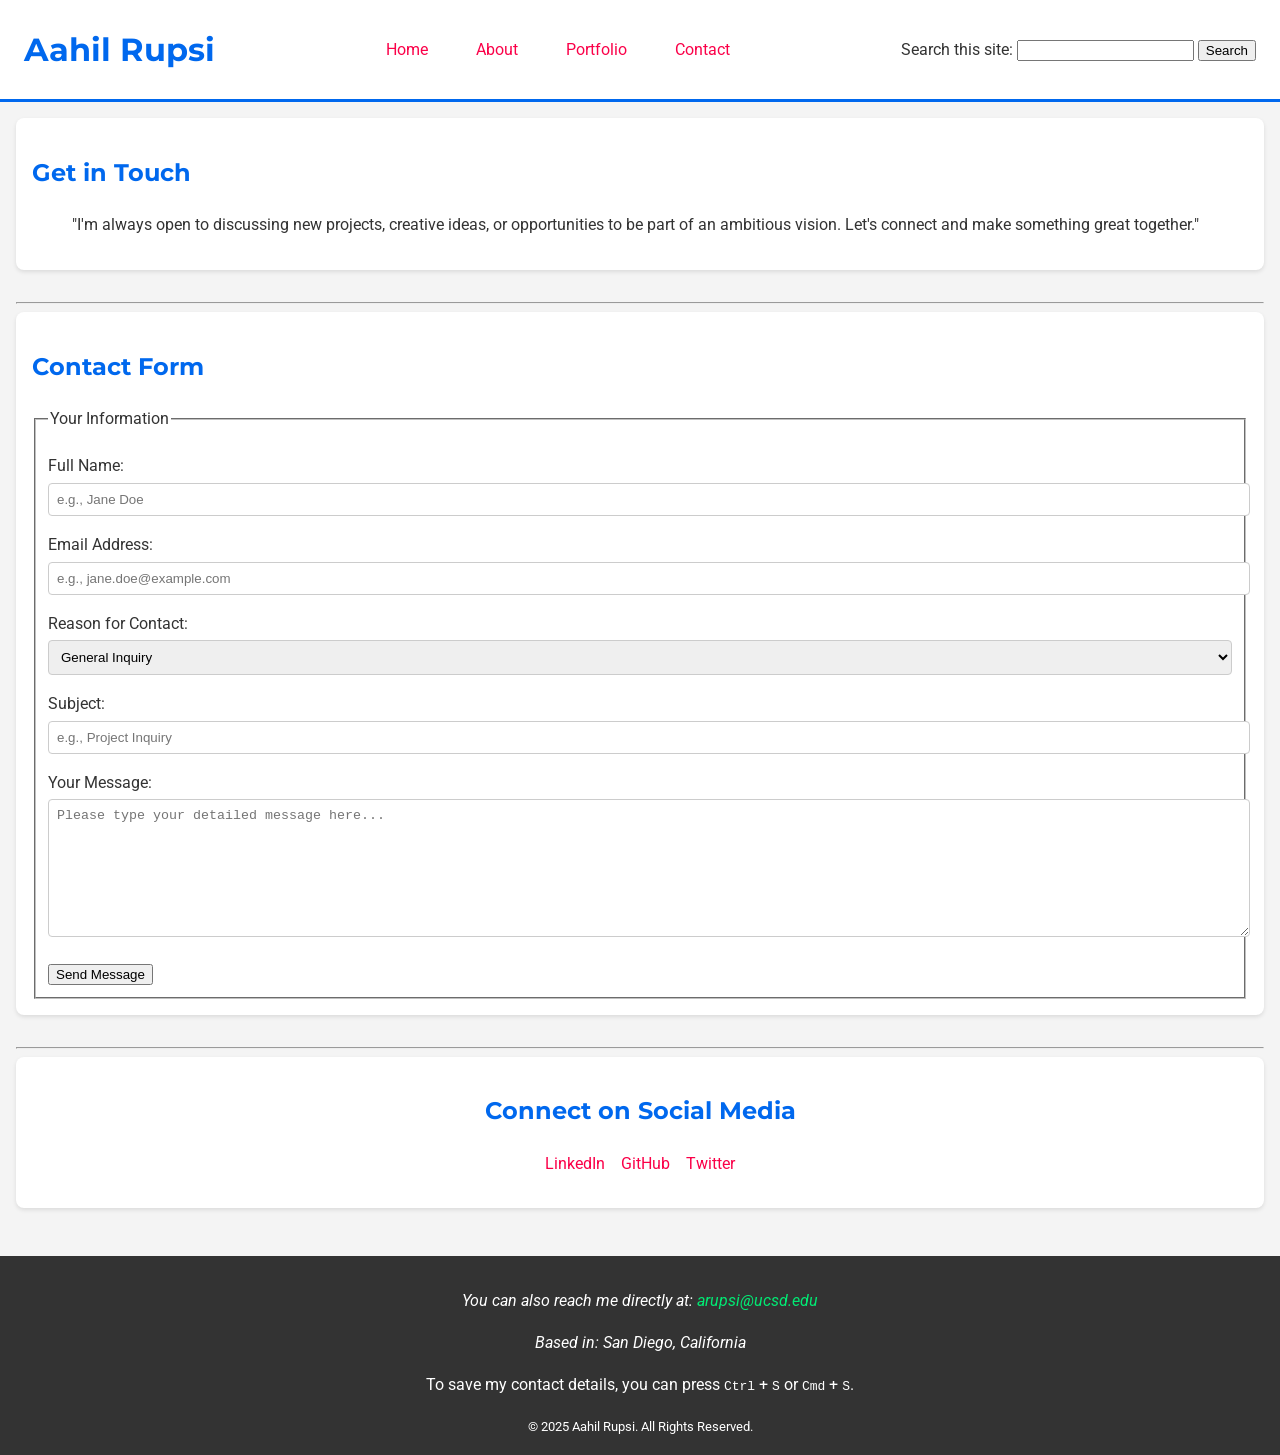
<file: contact.html>
<!DOCTYPE html>
<html lang="en">
<head>
    <meta charset="UTF-8">
    <meta name="viewport" content="width=device-width, initial-scale=1.0">
    <meta name="description" content="Contact Aahil Rupsi for project inquiries, collaborations, or to say hello.">
    <meta name="keywords" content="contact, email, form, Aahil Rupsi, web developer">
    <title>Aahil Rupsi - Contact</title>
    <link rel="stylesheet" href="style.css">
</head>
<body>

    <header>
        <h1>Aahil Rupsi</h1>
        <button class="hamburger-menu" aria-label="Toggle menu" aria-expanded="false">
            <span class="hamburger-box">
                <span class="hamburger-inner"></span>
            </span>
        </button>
        <nav class="main-nav">
            <ul>
                <li><a href="index.html">Home</a></li>
                <li><a href="about.html">About</a></li>
                <li><a href="portfolio.html">Portfolio</a></li>
                <li><a href="contact.html">Contact</a></li>
            </ul>
        </nav>
        <search>
            <form action="/search">
                <label for="search-input">Search this site:</label>
                <input type="search" id="search-input" name="q">
                <button type="submit">Search</button>
            </form>
        </search>
    </header>

    <main>
        <section id="contact-intro">
            <h1>Get in Touch</h1>
            <blockquote>
                <p>"I'm always open to discussing new projects, creative ideas, or opportunities to be part of an ambitious vision. Let's connect and make something great together."</p>
            </blockquote>
        </section>

        <hr>

        <section id="contact-form-section">
            <h2>Contact Form</h2>
            <form action="#" method="post" class="contact-form">
                <fieldset>
                    <legend>Your Information</legend>
                    
                    <p>
                        <label for="name">Full Name:</label>
                        <input type="text" id="name" name="user_name" placeholder="e.g., Jane Doe" required>
                    </p>
                    
                    <p>
                        <label for="email">Email Address:</label>
                        <input type="email" id="email" name="user_email" placeholder="e.g., jane.doe@example.com" required>
                    </p>

                    <p>
                        <label for="inquiry-type">Reason for Contact:</label>
                        <select id="inquiry-type" name="inquiry_type">
                            <option value="general" selected>General Inquiry</option>
                            <option value="project">Project Proposal</option>
                            <option value="collaboration">Collaboration Opportunity</option>
                            <option value="feedback">Website Feedback</option>
                        </select>
                    </p>

                    <p>
                        <label for="subject">Subject:</label>
                        <input type="text" id="subject" name="subject" list="subject-suggestions" placeholder="e.g., Project Inquiry" required>
                        <datalist id="subject-suggestions">
                            <option value="Project Inquiry"></option>
                            <option value="Question about a project"></option>
                            <option value="Coffee Chat"></option>
                            <option value="Collaboration Idea"></option>
                        </datalist>
                    </p>

                    <p>
                        <label for="message">Your Message:</label>
                        <textarea id="message" name="user_message" rows="8" placeholder="Please type your detailed message here..." required></textarea>
                    </p>

                    <button type="submit">Send Message</button>
                </fieldset>
            </form>
        </section>

        <hr>

        <section id="social-links" class="social-links-section">
            <h2>Connect on Social Media</h2>
            <ul class="social-list">
                <li><a href="https://www.linkedin.com/" target="_blank" rel="noopener noreferrer">LinkedIn</a></li>
                <li><a href="https://github.com/" target="_blank" rel="noopener noreferrer">GitHub</a></li>
                <li><a href="https://twitter.com/" target="_blank" rel="noopener noreferrer">Twitter</a></li>
            </ul>
        </section>
    </main>

    <footer>
        <address>
            <p>You can also reach me directly at: <a href="mailto:arupsi@ucsd.edu">arupsi@ucsd.edu</a></p>
            <p>Based in: San Diego, California</p>
        </address>
        <p>To save my contact details, you can press <kbd>Ctrl</kbd> + <kbd>S</kbd> or <kbd>Cmd</kbd> + <kbd>S</kbd>.</p>
        <small>&copy; <time datetime="2025">2025</time> Aahil Rupsi. All Rights Reserved.</small>
    </footer>

    <script>
        const hamburgerMenu = document.querySelector('.hamburger-menu');
        const mainNav = document.querySelector('.main-nav');

        hamburgerMenu.addEventListener('click', () => {
            mainNav.classList.toggle('is-active');
            const isExpanded = mainNav.classList.contains('is-active');
            hamburgerMenu.setAttribute('aria-expanded', isExpanded);
        });
    </script>

</body>
</html>
</file>
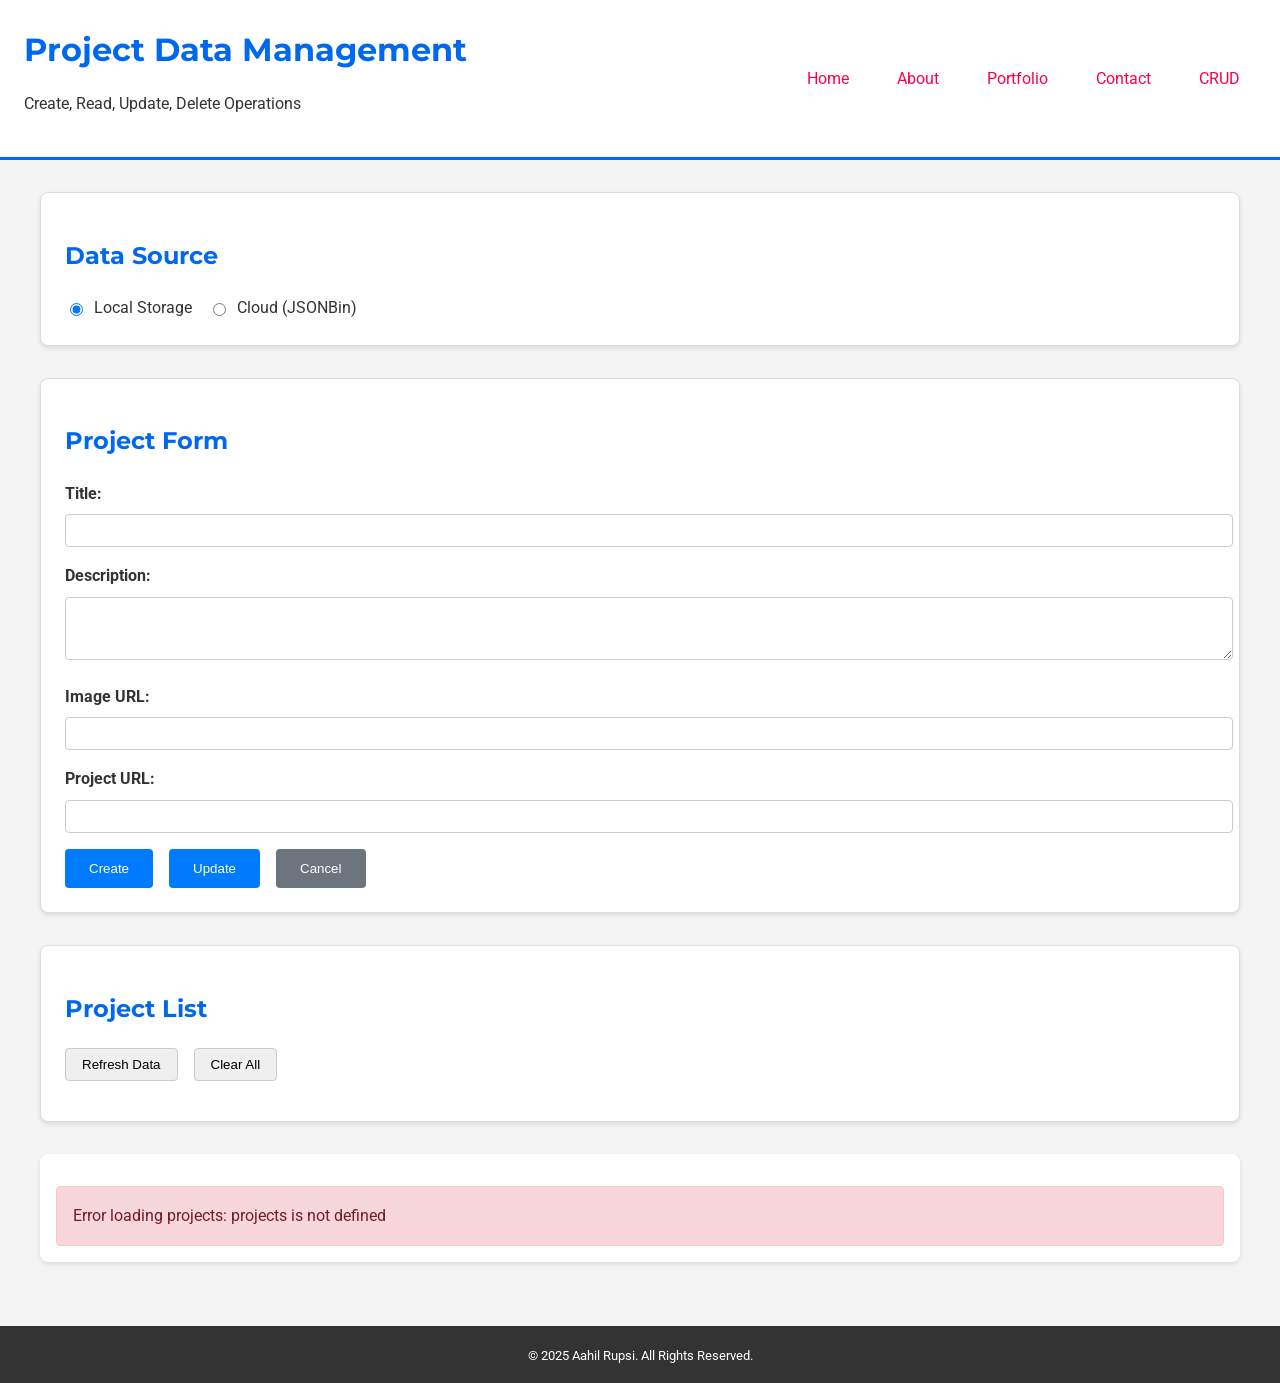
<file: crud.html>
<!DOCTYPE html>
<html lang="en">
<head>
    <meta charset="UTF-8">
    <meta name="viewport" content="width=device-width, initial-scale=1.0">
    <meta name="description" content="CRUD operations for project data management">
    <title>CRUD Operations - Aahil Rupsi Portfolio</title>
    <link rel="stylesheet" href="style.css">
</head>
<body>
    <header>
        <hgroup>
            <h1>Project Data Management</h1>
            <p>Create, Read, Update, Delete Operations</p>
        </hgroup>
        <button class="hamburger-menu" aria-label="Toggle menu" aria-expanded="false">
            <span class="hamburger-box">
                <span class="hamburger-inner"></span>
            </span>
        </button>
        <nav class="main-nav">
            <ul>
                <li><a href="index.html">Home</a></li>
                <li><a href="about.html">About</a></li>
                <li><a href="portfolio.html">Portfolio</a></li>
                <li><a href="contact.html">Contact</a></li>
                <li><a href="crud.html" aria-current="page">CRUD</a></li>
            </ul>
        </nav>
    </header>

    <main class="crud-main">
        <section class="crud-controls">
            <h2>Data Source</h2>
            <div class="data-source-toggle">
                <label>
                    <input type="radio" name="dataSource" value="local" checked>
                    Local Storage
                </label>
                <label>
                    <input type="radio" name="dataSource" value="remote">
                    Cloud (JSONBin)
                </label>
            </div>
        </section>

        <section class="crud-form">
            <h2>Project Form</h2>
            <form id="project-form">
                <input type="hidden" id="project-id" name="projectId">
                
                <div class="form-group">
                    <label for="project-title">Title:</label>
                    <input type="text" id="project-title" name="title" required>
                </div>

                <div class="form-group">
                    <label for="project-description">Description:</label>
                    <textarea id="project-description" name="description" required rows="3"></textarea>
                </div>

                <div class="form-group">
                    <label for="project-image-url">Image URL:</label>
                    <input type="url" id="project-image-url" name="imageUrl" required>
                </div>

                <div class="form-group">
                    <label for="project-url">Project URL:</label>
                    <input type="url" id="project-url" name="projectUrl" required>
                </div>

                <div class="form-actions">
                    <button type="submit" id="create-btn">Create</button>
                    <button type="button" id="update-btn" disabled>Update</button>
                    <button type="button" id="cancel-btn">Cancel</button>
                </div>
            </form>
        </section>

        <section class="crud-list">
            <h2>Project List</h2>
            <div class="list-actions">
                <button id="refresh-btn">Refresh Data</button>
                <button id="clear-all-btn">Clear All</button>
            </div>
            <div id="projects-list" class="projects-grid">
                <!-- Projects will be loaded here -->
            </div>
        </section>

        <section class="status-section">
            <div id="status-message" class="status-message"></div>
        </section>
    </main>

    <footer>
        <small>&copy; 2025 Aahil Rupsi. All Rights Reserved.</small>
    </footer>

    <script>
        class CRUDManager {
            constructor() {
                this.currentDataSource = 'local';
                this.editingProjectId = null;
                this.apiKey = '$2a$10$mGjGk7aCSvOdzssmujgsZOSh1EewzsJA6fvNtD7BfX/5byKECOFxm';
                this.binId = '688eb0737b4b8670d8abe6bb';
                this.init();
            }

            init() {
                this.bindEvents();
                this.loadProjects();
            }

            bindEvents() {
                // Data source toggle
                document.querySelectorAll('input[name="dataSource"]').forEach(radio => {
                    radio.addEventListener('change', (e) => {
                        this.currentDataSource = e.target.value;
                        this.loadProjects();
                        this.showStatus(`Switched to ${e.target.value} storage`);
                    });
                });

                // Form submission
                document.getElementById('project-form').addEventListener('submit', (e) => {
                    e.preventDefault();
                    this.handleFormSubmit();
                });

                // Form buttons
                document.getElementById('update-btn').addEventListener('click', () => {
                    this.handleUpdate();
                });

                document.getElementById('cancel-btn').addEventListener('click', () => {
                    this.resetForm();
                });

                // List actions
                document.getElementById('refresh-btn').addEventListener('click', () => {
                    this.loadProjects();
                });

                document.getElementById('clear-all-btn').addEventListener('click', () => {
                    this.clearAllProjects();
                });

                // Hamburger menu
                const hamburgerMenu = document.querySelector('.hamburger-menu');
                const mainNav = document.querySelector('.main-nav');
                
                hamburgerMenu.addEventListener('click', () => {
                    mainNav.classList.toggle('is-active');
                    const isExpanded = mainNav.classList.contains('is-active');
                    hamburgerMenu.setAttribute('aria-expanded', isExpanded);
                });
            }

            async handleFormSubmit() {
                const formData = this.getFormData();
                if (!this.validateForm(formData)) return;

                if (this.editingProjectId) {
                    await this.updateProject(this.editingProjectId, formData);
                } else {
                    await this.createProject(formData);
                }
            }

            async handleUpdate() {
                if (!this.editingProjectId) return;
                
                const formData = this.getFormData();
                if (!this.validateForm(formData)) return;

                await this.updateProject(this.editingProjectId, formData);
            }

            getFormData() {
                return {
                    title: document.getElementById('project-title').value.trim(),
                    description: document.getElementById('project-description').value.trim(),
                    imageUrl: document.getElementById('project-image-url').value.trim(),
                    projectUrl: document.getElementById('project-url').value.trim()
                };
            }

            validateForm(data) {
                if (!data.title || !data.description || !data.imageUrl || !data.projectUrl) {
                    this.showStatus('All fields are required', 'error');
                    return false;
                }
                return true;
            }

            async createProject(projectData) {
                try {
                    if (this.currentDataSource === 'local') {
                        await this.createProjectLocal(projectData);
                    } else {
                        await this.createProjectRemote(projectData);
                    }
                    this.showStatus('Project created successfully', 'success');
                    this.resetForm();
                    this.loadProjects();
                } catch (error) {
                    this.showStatus(`Error creating project: ${error.message}`, 'error');
                }
            }

            async createProjectLocal(projectData) {
                const projects = this.getLocalProjects();
                const newProject = {
                    id: Date.now().toString(),
                    ...projectData
                };
                projects.push(newProject);
                localStorage.setItem('projectData', JSON.stringify(projects));
            }

            async createProjectRemote(projectData) {
                const projects = await this.getRemoteProjects();
                const newProject = {
                    id: Date.now().toString(),
                    ...projectData
                };
                projects.push(newProject);
                
                const response = await fetch(`https://api.jsonbin.io/v3/b/${this.binId}`, {
                    method: 'PUT',
                    headers: {
                        'Content-Type': 'application/json',
                        'X-Master-Key': this.apiKey
                    },
                    body: JSON.stringify(projects)
                });

                if (!response.ok) {
                    throw new Error('Failed to create project remotely');
                }
            }

            async loadProjects() {
                try {
                    let projects;
                    if (this.currentDataSource === 'local') {
                        projects = this.getLocalProjects();
                    } else {
                        projects = await this.getRemoteProjects();
                    }
                    this.displayProjects(projects);
                } catch (error) {
                    this.showStatus(`Error loading projects: ${error.message}`, 'error');
                }
            }

            getLocalProjects() {
                const stored = localStorage.getItem('projectData');
                return stored ? JSON.parse(stored) : [];
            }

            async getRemoteProjects() {
                const response = await fetch(`https://api.jsonbin.io/v3/b/${this.binId}`, {
                    method: 'GET',
                    headers: {
                        'X-Master-Key': this.apiKey
                    }
                });

                if (!response.ok) {
                    throw new Error('Failed to fetch remote projects');
                }

                const data = await response.json();
                return data.record || [];
            }

            displayProjects(projects) {
                const container = document.getElementById('projects-list');
                container.innerHTML = '';

                if (projects.length === 0) {
                    container.innerHTML = '<p>No projects found</p>';
                    return;
                }

                projects.forEach(project => {
                    const projectElement = this.createProjectElement(project);
                    container.appendChild(projectElement);
                });
            }

            createProjectElement(project) {
                const div = document.createElement('div');
                div.className = 'project-item';
                div.innerHTML = `
                    <div class="project-content">
                        <h3>${this.escapeHtml(project.title)}</h3>
                        <p>${this.escapeHtml(project.description)}</p>
                        <img src="${this.escapeHtml(project.imageUrl)}" alt="${this.escapeHtml(project.title)}" width="200" height="150">
                        <p><a href="${this.escapeHtml(project.projectUrl)}" target="_blank">View Project</a></p>
                    </div>
                    <div class="project-actions">
                        <button onclick="crudManager.editProject('${project.id || projects.indexOf(project)}')">Edit</button>
                        <button onclick="crudManager.deleteProject('${project.id || projects.indexOf(project)}')">Delete</button>
                    </div>
                `;
                return div;
            }

            async editProject(projectId) {
                try {
                    let projects;
                    if (this.currentDataSource === 'local') {
                        projects = this.getLocalProjects();
                    } else {
                        projects = await this.getRemoteProjects();
                    }

                    const project = projects.find(p => (p.id || projects.indexOf(p).toString()) === projectId);
                    if (!project) {
                        this.showStatus('Project not found', 'error');
                        return;
                    }

                    this.populateForm(project);
                    this.editingProjectId = projectId;
                    
                    document.getElementById('create-btn').style.display = 'none';
                    document.getElementById('update-btn').disabled = false;
                    document.getElementById('update-btn').style.display = 'inline-block';
                    
                    this.showStatus('Project loaded for editing', 'info');
                } catch (error) {
                    this.showStatus(`Error loading project for edit: ${error.message}`, 'error');
                }
            }

            populateForm(project) {
                document.getElementById('project-title').value = project.title;
                document.getElementById('project-description').value = project.description;
                document.getElementById('project-image-url').value = project.imageUrl;
                document.getElementById('project-url').value = project.projectUrl;
            }

            async updateProject(projectId, projectData) {
                try {
                    if (this.currentDataSource === 'local') {
                        await this.updateProjectLocal(projectId, projectData);
                    } else {
                        await this.updateProjectRemote(projectId, projectData);
                    }
                    this.showStatus('Project updated successfully', 'success');
                    this.resetForm();
                    this.loadProjects();
                } catch (error) {
                    this.showStatus(`Error updating project: ${error.message}`, 'error');
                }
            }

            async updateProjectLocal(projectId, projectData) {
                const projects = this.getLocalProjects();
                const index = projects.findIndex(p => (p.id || projects.indexOf(p).toString()) === projectId);
                if (index !== -1) {
                    projects[index] = { ...projects[index], ...projectData };
                    localStorage.setItem('projectData', JSON.stringify(projects));
                }
            }

            async updateProjectRemote(projectId, projectData) {
                const projects = await this.getRemoteProjects();
                const index = projects.findIndex(p => (p.id || projects.indexOf(p).toString()) === projectId);
                if (index !== -1) {
                    projects[index] = { ...projects[index], ...projectData };
                    
                    const response = await fetch(`https://api.jsonbin.io/v3/b/${this.binId}`, {
                        method: 'PUT',
                        headers: {
                            'Content-Type': 'application/json',
                            'X-Master-Key': this.apiKey
                        },
                        body: JSON.stringify(projects)
                    });

                    if (!response.ok) {
                        throw new Error('Failed to update project remotely');
                    }
                }
            }

            async deleteProject(projectId) {
                if (!confirm('Are you sure you want to delete this project?')) return;

                try {
                    if (this.currentDataSource === 'local') {
                        await this.deleteProjectLocal(projectId);
                    } else {
                        await this.deleteProjectRemote(projectId);
                    }
                    this.showStatus('Project deleted successfully', 'success');
                    this.loadProjects();
                } catch (error) {
                    this.showStatus(`Error deleting project: ${error.message}`, 'error');
                }
            }

            async deleteProjectLocal(projectId) {
                const projects = this.getLocalProjects();
                const filteredProjects = projects.filter(p => (p.id || projects.indexOf(p).toString()) !== projectId);
                localStorage.setItem('projectData', JSON.stringify(filteredProjects));
            }

            async deleteProjectRemote(projectId) {
                const projects = await this.getRemoteProjects();
                const filteredProjects = projects.filter(p => (p.id || projects.indexOf(p).toString()) !== projectId);
                
                const response = await fetch(`https://api.jsonbin.io/v3/b/${this.binId}`, {
                    method: 'PUT',
                    headers: {
                        'Content-Type': 'application/json',
                        'X-Master-Key': this.apiKey
                    },
                    body: JSON.stringify(filteredProjects)
                });

                if (!response.ok) {
                    throw new Error('Failed to delete project remotely');
                }
            }

            async clearAllProjects() {
                if (!confirm('Are you sure you want to delete ALL projects? This cannot be undone.')) return;

                try {
                    if (this.currentDataSource === 'local') {
                        localStorage.setItem('projectData', JSON.stringify([]));
                    } else {
                        const response = await fetch(`https://api.jsonbin.io/v3/b/${this.binId}`, {
                            method: 'PUT',
                            headers: {
                                'Content-Type': 'application/json',
                                'X-Master-Key': this.apiKey
                            },
                            body: JSON.stringify([])
                        });

                        if (!response.ok) {
                            throw new Error('Failed to clear remote projects');
                        }
                    }
                    this.showStatus('All projects cleared successfully', 'success');
                    this.loadProjects();
                } catch (error) {
                    this.showStatus(`Error clearing projects: ${error.message}`, 'error');
                }
            }

            resetForm() {
                document.getElementById('project-form').reset();
                this.editingProjectId = null;
                
                document.getElementById('create-btn').style.display = 'inline-block';
                document.getElementById('update-btn').disabled = true;
                document.getElementById('update-btn').style.display = 'none';
            }

            showStatus(message, type = 'info') {
                const statusElement = document.getElementById('status-message');
                statusElement.textContent = message;
                statusElement.className = `status-message ${type}`;
                
                setTimeout(() => {
                    statusElement.textContent = '';
                    statusElement.className = 'status-message';
                }, 5000);
            }

            escapeHtml(text) {
                const div = document.createElement('div');
                div.textContent = text;
                return div.innerHTML;
            }
        }

        // Initialize CRUD manager
        let crudManager;
        document.addEventListener('DOMContentLoaded', () => {
            crudManager = new CRUDManager();
        });
    </script>

    <style>
        .crud-main {
            max-width: 1200px;
            margin: 0 auto;
            padding: 2rem;
        }

        .crud-controls, .crud-form, .crud-list {
            margin-bottom: 2rem;
            padding: 1.5rem;
            border: 1px solid #ddd;
            border-radius: 8px;
        }

        .data-source-toggle {
            display: flex;
            gap: 1rem;
        }

        .data-source-toggle label {
            display: flex;
            align-items: center;
            gap: 0.5rem;
        }

        .form-group {
            margin-bottom: 1rem;
        }

        .form-group label {
            display: block;
            margin-bottom: 0.5rem;
            font-weight: bold;
        }

        .form-group input, .form-group textarea {
            width: 100%;
            padding: 0.5rem;
            border: 1px solid #ccc;
            border-radius: 4px;
        }

        .form-actions {
            display: flex;
            gap: 1rem;
        }

        .form-actions button {
            padding: 0.75rem 1.5rem;
            border: none;
            border-radius: 4px;
            cursor: pointer;
        }

        .form-actions button[type="submit"], #update-btn {
            background-color: #007bff;
            color: white;
        }

        .form-actions button[type="button"] {
            background-color: #6c757d;
            color: white;
        }

        .form-actions button:disabled {
            background-color: #ccc;
            cursor: not-allowed;
        }

        .list-actions {
            margin-bottom: 1rem;
            display: flex;
            gap: 1rem;
        }

        .list-actions button {
            padding: 0.5rem 1rem;
            border: 1px solid #ccc;
            border-radius: 4px;
            cursor: pointer;
        }

        .projects-grid {
            display: grid;
            grid-template-columns: repeat(auto-fill, minmax(300px, 1fr));
            gap: 1rem;
        }

        .project-item {
            border: 1px solid #ddd;
            border-radius: 8px;
            padding: 1rem;
        }

        .project-content img {
            max-width: 100%;
            height: auto;
            border-radius: 4px;
        }

        .project-actions {
            margin-top: 1rem;
            display: flex;
            gap: 0.5rem;
        }

        .project-actions button {
            padding: 0.5rem 1rem;
            border: none;
            border-radius: 4px;
            cursor: pointer;
        }

        .project-actions button:first-child {
            background-color: #28a745;
            color: white;
        }

        .project-actions button:last-child {
            background-color: #dc3545;
            color: white;
        }

        .status-message {
            padding: 1rem;
            border-radius: 4px;
            margin-top: 1rem;
        }

        .status-message.success {
            background-color: #d4edda;
            color: #155724;
            border: 1px solid #c3e6cb;
        }

        .status-message.error {
            background-color: #f8d7da;
            color: #721c24;
            border: 1px solid #f5c6cb;
        }

        .status-message.info {
            background-color: #cce7ff;
            color: #004085;
            border: 1px solid #b3d7ff;
        }
    </style>
</body>
</html>
</file>
<file: style.css>
/*custom font - fallback?*/
@import url('https://fonts.googleapis.com/css2?family=Montserrat:wght@700&family=Roboto&display=swap');


/* CSS Variables w/ fallback sans-serif */
:root {
  /*wider gamut color */
  --primary-color: color(display-p3 0.1 0.4 0.9);
  --secondary-color: color(display-p3 0.9 0.1 0.3);
  --accent-color: color(display-p3 0.2 0.9 0.5);
  --fallback-primary-color: #1966D2;
  --fallback-secondary-color: #E51A4C;
  --fallback-accent-color: #33E580;
  --text-color: #333;
  --bg-color: #f4f4f4;
  --main-font: 'Roboto', sans-serif;
  --heading-font: 'Montserrat', sans-serif;
  --spacing-unit: 1rem;
}


body {
  font-family: var(--main-font, sans-serif);
  line-height: 1.6;
  margin: 0;
  padding: 0;
  background-color: var(--bg-color);
  color: var(--text-color);
  font-size: 100%; /* 16px total */
}

h1, h2, h3, h4, h5, h6 {
  font-family: var(--heading-font, sans-serif);
  font-weight: 700;
  color: var(--primary-color, var(--fallback-primary-color));
}

a {
  color: var(--secondary-color, var(--fallback-secondary-color));
  text-decoration: none;
  transition: color 0.3s ease;
}

/*CSS animations,  Transitions and Transforms*/
a:hover {
  color: color-mix(in srgb, var(--secondary-color, var(--fallback-secondary-color)) 80%, #000);
}

header {
  background: #fff;
  padding: calc(var(--spacing-unit) * 1.5);
  display: flex;
  justify-content: space-between;
  align-items: center;
  border-bottom: 3px solid var(--primary-color, var(--fallback-primary-color));
}

header h1 {
  margin: 0;
  font-size: 2rem; /*relative units*/
}

header nav ul {
  margin: 0;
  padding: 0;
  list-style: none;
  display: flex;
  gap: var(--spacing-unit);
}


main {
  padding: var(--spacing-unit);
  min-height: 80dvh; /*Dynamic viewport units */
}

section {
  margin-bottom: calc(var(--spacing-unit) * 2);
  padding: var(--spacing-unit);
  background: #fff;
  border-radius: 8px;
  box-shadow: 0 2px 4px rgba(0,0,0,0.1);
}


footer {
  background: #333;
  color: #fff;
  text-align: center;
  padding: var(--spacing-unit);
  margin-top: auto;
}

footer a {
    color: var(--accent-color);
}

/* About Page */
.about-intro {
    display: grid;
    grid-template-columns: 2fr 1fr;
    gap: 2rem;
    align-items: center;
}

.intro-image img {
    width: 100%;
    height: auto;
    border-radius: 8px;
    object-fit: cover;
}

/* 404 Page */
#error-message {
    text-align: center;
    padding: calc(var(--spacing-unit) * 4) 0;
}

#error-message h1 {
    font-size: 4rem; /*relative units*/
    color: var(--secondary-color, var(--fallback-secondary-color));
    animation: pulse 1.5s infinite;
}

/*CSS animations,  Transitions and Transforms*/

@keyframes pulse {
    0% {
        transform: scale(1);
    }
    50% {
        transform: scale(1.05);
    }
    100% {
        transform: scale(1);
    }
}

.timeline-grid {
    display: grid;
    grid-template-columns: repeat(auto-fit, minmax(250px, 1fr));
    gap: var(--spacing-unit);
}

.timeline-item {
    background: var(--bg-color);
    padding: var(--spacing-unit);
    border-left: 4px solid var(--accent-color, var(--fallback-accent-color));
    transition: background-color 0.3s ease;
}

.timeline-item:hover {
    background-color: color-mix(in srgb, var(--accent-color, var(--fallback-accent-color)) 10%, #fff);
}
/* Index Page */
#hero {
  text-align: center;
  animation: fadeIn 1s ease-in-out;
}

.hero-section {
    display: flex;
    align-items: center;
    justify-content: center;
    gap: 2rem; /*relative units*/
}

.hero-content {
    flex: 1;
}

.hero-figure img {
    width: 100%;
    height: 100%;
    object-fit: cover;
    object-position: center;
    border-radius: 8px;
}

.hero-figure {
    flex: 1;
    max-width: 300px;
}

/* Portfolio Page */
#project-gallery table {
  width: 100%;
  border-collapse: collapse;
  margin-top: var(--spacing-unit);
}

#project-gallery td.image-col {
    width: 150px;
}

#project-gallery td.image-col img {
    width: 100%;
    height: auto;
    display: block;
    border-radius: 4px;
}

#project-gallery td figure {
    margin: 0;
}

#project-gallery td img {
    width: 100%;
    height: 150px;
    object-fit: cover;
    object-position: top;
    border-radius: 4px;
}

#project-gallery th, #project-gallery td {
  padding: var(--spacing-unit);
  border: 1px solid #ddd;
  text-align: left;
}

#project-gallery tbody tr {
  transition: background-color 0.3s ease;
}

#project-gallery tbody tr:hover {
  background-color: color-mix(in srgb, var(--primary-color, var(--fallback-primary-color)) 10%, #fff);
}

/* Contact Page */
.contact-form {
    display: flex;
    flex-direction: column;
}

.contact-form input,
.contact-form textarea,
.contact-form select {
    width: 100%;
    /*relative units*/
    padding: 0.5rem; 
    margin-top: 0.25rem;
    border: 1px solid #ccc;
    border-radius: 4px;
}

.social-links-section {
    text-align: center;
}

.social-list {
    list-style: none;
    padding: 0;
    display: flex;
    justify-content: center;
    gap: 1rem;
}

/* Portfolio Page */
#contact-form-section form {
  display: grid;
  gap: var(--spacing-unit);
}

/*CSS animations,  Transitions and Transforms*/
@keyframes fadeIn {
  from { opacity: 0; }
  to { opacity: 1; }
}

button, .project-wrapper article {
  transition: transform 0.3s ease, box-shadow 0.3s ease;
}

button:hover, .project-wrapper article:hover {
  transform: translateY(-5px);
  box-shadow: 0 4px 8px rgba(0,0,0,0.2);
}

/* Hamburger Menu */
.hamburger-menu {
    display: none; /* Hidden by default */
    background: none;
    border: none;
    cursor: pointer;
    padding: 0;
    position: absolute;
    top: 2rem;
    right: 2rem;
    z-index: 1001;
}

.hamburger-box {
    width: 40px;
    height: 24px;
    display: inline-block;
    position: relative;
}

.hamburger-inner,
.hamburger-inner::before,
.hamburger-inner::after {
    width: 100%;
    height: 3px;
    background-color: var(--primary-color, var(--fallback-primary-color));
    position: absolute;
    border-radius: 4px;
    transition: transform 0.3s ease;
}

.hamburger-inner::before,
.hamburger-inner::after {
    content: '';
    display: block;
}

.hamburger-inner::before {
    top: -10px;
}

.hamburger-inner::after {
    bottom: -10px;
}

/* Media Queries */
@media (max-width: 1024px) {
    /* Tablet Styles */
    .hero-section {
        flex-direction: column;
    }
}

@media (max-width: 768px) {
  header {
    flex-direction: row;
    justify-content: space-between;
  }

  .main-nav {
    display: none;
    position: absolute;
    top: 0;
    left: 0;
    width: 100%;
    height: 100dvh;
    background: rgba(255, 255, 255, 0.95);
    flex-direction: column;
    justify-content: center;
    align-items: center;
  }

  .main-nav.is-active {
      display: flex;
  }

  header nav ul {
    margin-top: var(--spacing-unit);
    flex-direction: column;
    align-items: center;
  }

  .hamburger-menu {
      display: block;
  }

  /* Portfolio Table to Cards */
  #project-gallery table, 
  #project-gallery thead, 
  #project-gallery tbody, 
  #project-gallery th, 
  #project-gallery td, 
  #project-gallery tr {
      display: block;
  }

  #project-gallery thead tr {
      position: absolute;
      top: -9999px;
      left: -9999px;
  }

  #project-gallery tr {
      border: 1px solid #ccc;
      margin-bottom: 1rem;
  }

  #project-gallery td {
      border: none;
      border-bottom: 1px solid #eee;
      position: relative;
      padding-left: 50%;
  }

  #project-gallery td:before {
      position: absolute;
      top: 6px;
      left: 6px;
      width: 45%;
      padding-right: 10px;
      white-space: nowrap;
      content: attr(data-label);
      font-weight: bold;
  }
}

/* Nested CSS */
nav {
  ul {
    li {
      a {
        padding: 0.5rem 1rem;
        border-radius: 5px;
        &:hover {
          background-color: var(--primary-color, var(--fallback-primary-color));
          color: #fff;
        }
      }
    }
  }
}

/* New Selectors */
main:has(section#error-message) {
  background-color: color-mix(in srgb, var(--secondary-color, var(--fallback-secondary-color)) 10%, #fff);
}
</file>
